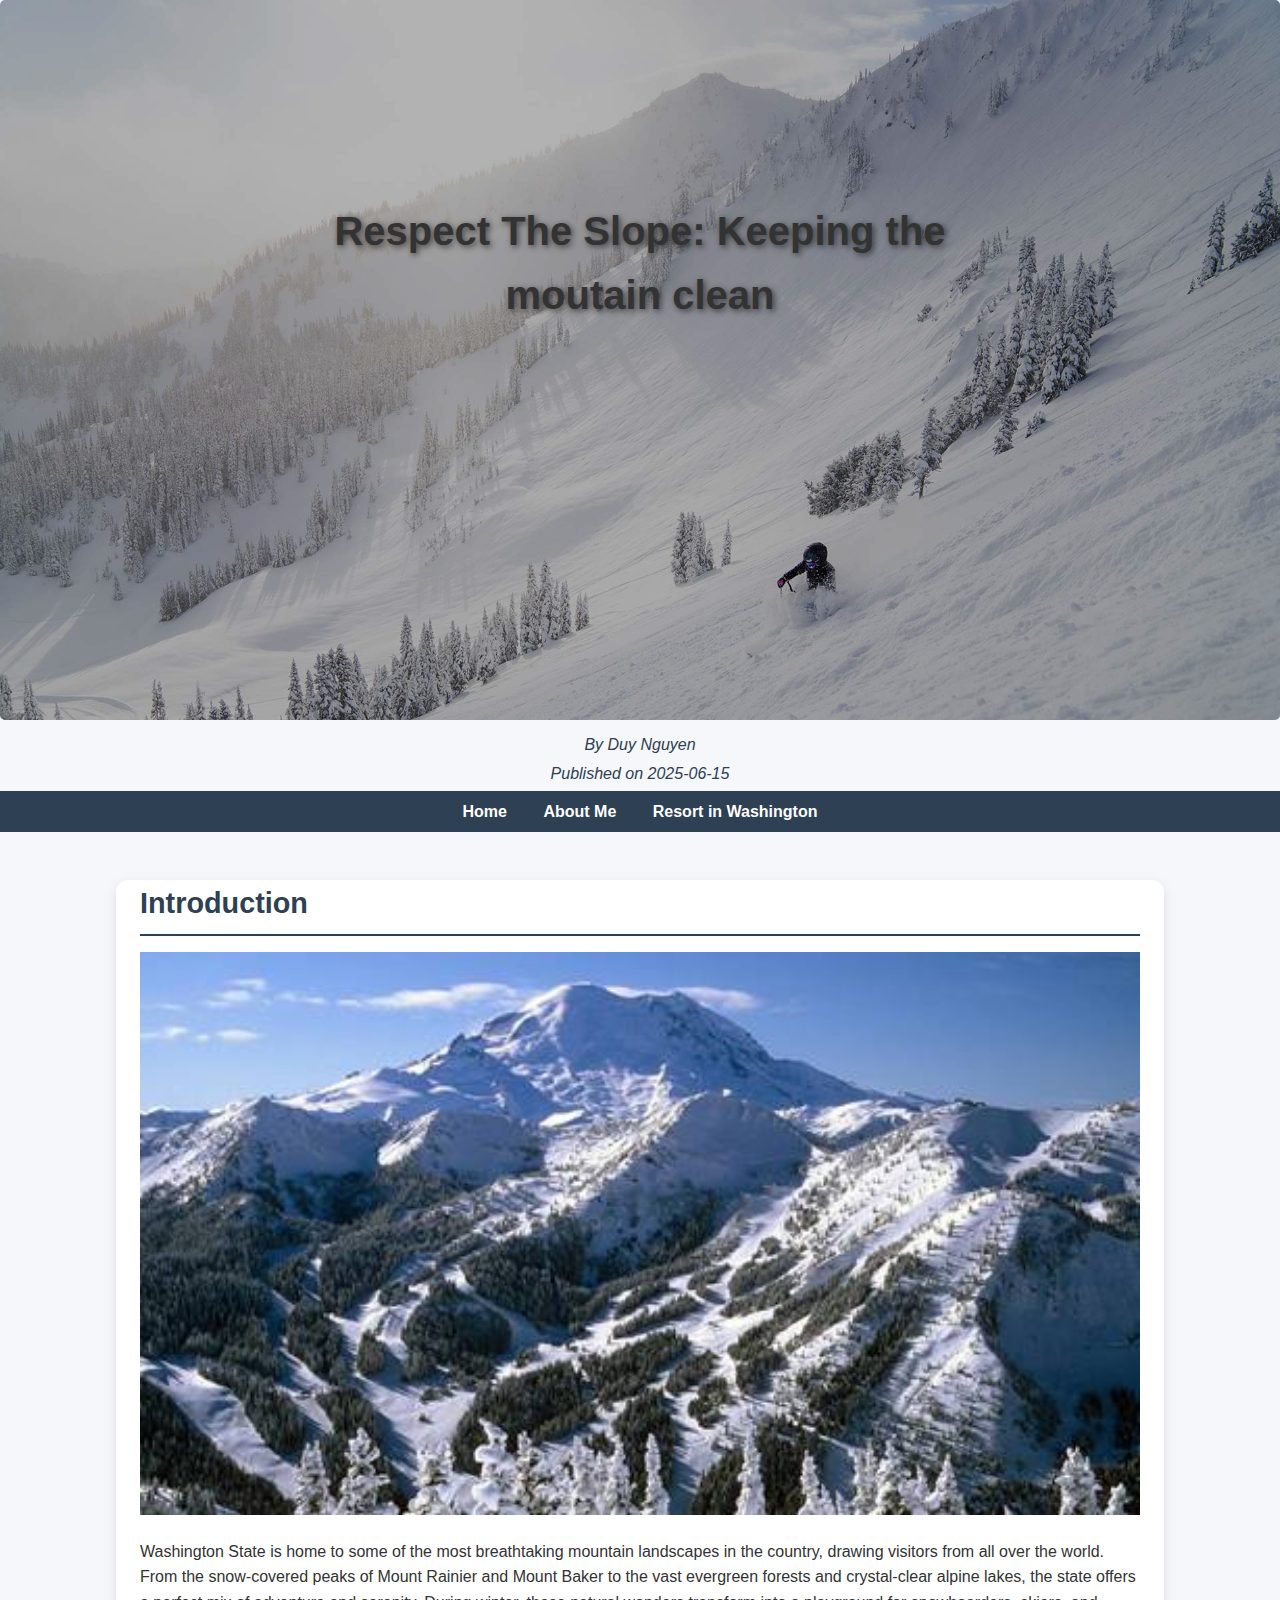
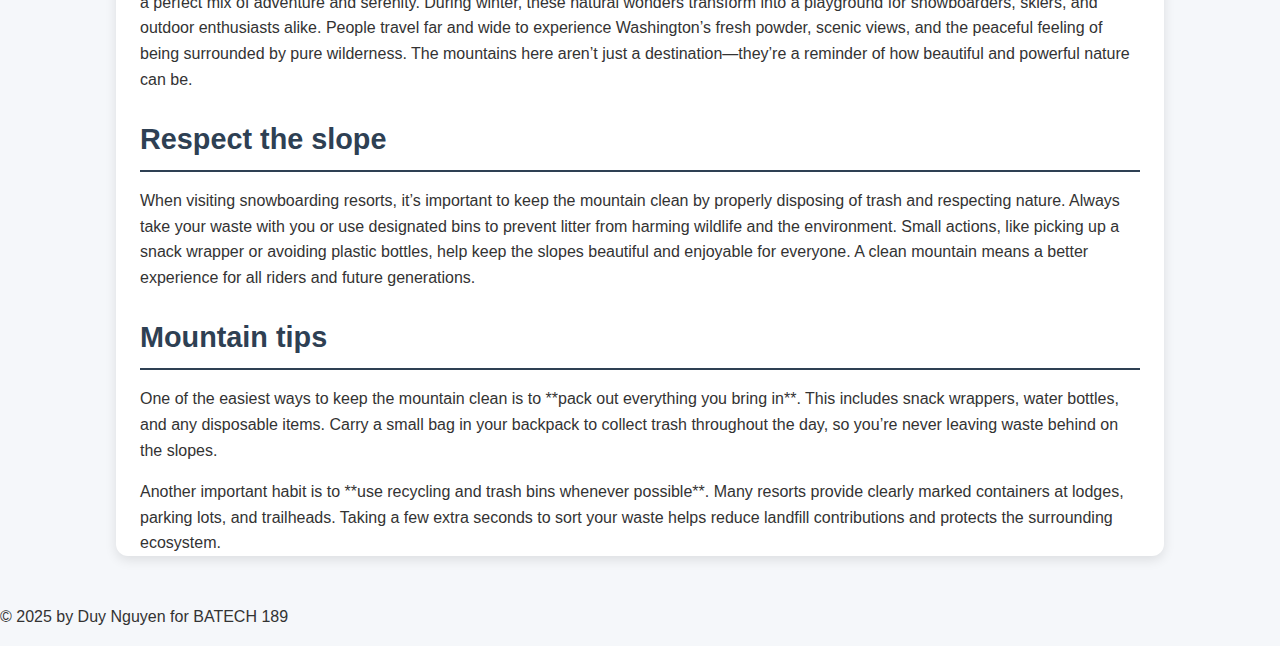
<file: index.html>
<!DOCTYPE html>
<html lang="en">
    <head>
        <meta charset="UTF-8">
        <meta name="viewport" content="width=device-width, initial-scale=1.0">
        <title>BATECH 189 Labwork 3 - Duy Nguyen</title>
        <link rel="stylesheet" href="styles.css">
    </head>
    <body>
        <header>
            <!-- Duy Nguyen-->
            <img src="image/big-mountain-powder-shot.jpg" alt="majestic snowboarder" id="header-banner" style="width: 100%; height: auto;">
            <h1 id="title">Respect The Slope: Keeping the moutain clean</h1>
            <p id="author">By Duy Nguyen</p>
            <p id="date">Published on 2025-06-15</p>
        </header>

        <nav id="navbar">
            <ul>
                <li><a href = "index.html">Home</a></li>
                <li><a href="aboutme.html">About Me</a></li>
                <li><a href="resorts.html">Resort in Washington</a></li>
            </ul>
        </nav>

        <main>
            <article id="intro-washington">
                <h2 class="para-head">Introduction</h2>
                <img src="image/crystal-mountain-resort-pano.jpg" alt="Mount Rainier" style="width: 100%; height: auto;">

                <p>Washington State is home to some of the most breathtaking mountain landscapes in the country, drawing visitors from all over the world. From the snow-covered peaks of Mount Rainier and Mount Baker to the vast evergreen forests and crystal-clear alpine lakes, the state offers a perfect mix of adventure and serenity. During winter, these natural wonders transform into a playground for snowboarders, skiers, and outdoor enthusiasts alike. People travel far and wide to experience Washington’s fresh powder, scenic views, and the peaceful feeling of being surrounded by pure wilderness. The mountains here aren’t just a destination—they’re a reminder of how beautiful and powerful nature can be.</p>

                <h2 class="para-head">Respect the slope</h2>
                <p>When visiting snowboarding resorts, it’s important to keep the mountain clean by properly disposing of trash and respecting nature. Always take your waste with you or use designated bins to prevent litter from harming wildlife and the environment. Small actions, like picking up a snack wrapper or avoiding plastic bottles, help keep the slopes beautiful and enjoyable for everyone. A clean mountain means a better experience for all riders and future generations.</p>

                <h2 class="para-head">Mountain tips</h2>
                <p>One of the easiest ways to keep the mountain clean is to **pack out everything you bring in**. This includes snack wrappers, water bottles, and any disposable items. Carry a small bag in your backpack to collect trash throughout the day, so you’re never leaving waste behind on the slopes.<br></p>

                <p><p>Another important habit is to **use recycling and trash bins whenever possible**. Many resorts provide clearly marked containers at lodges, parking lots, and trailheads. Taking a few extra seconds to sort your waste helps reduce landfill contributions and protects the surrounding ecosystem.<br></p>
            </article>
        </main>
        <footer>
        <p>&copy; 2025 by Duy Nguyen for BATECH 189</p>
        </footer>
    </body>
</html>
</file>
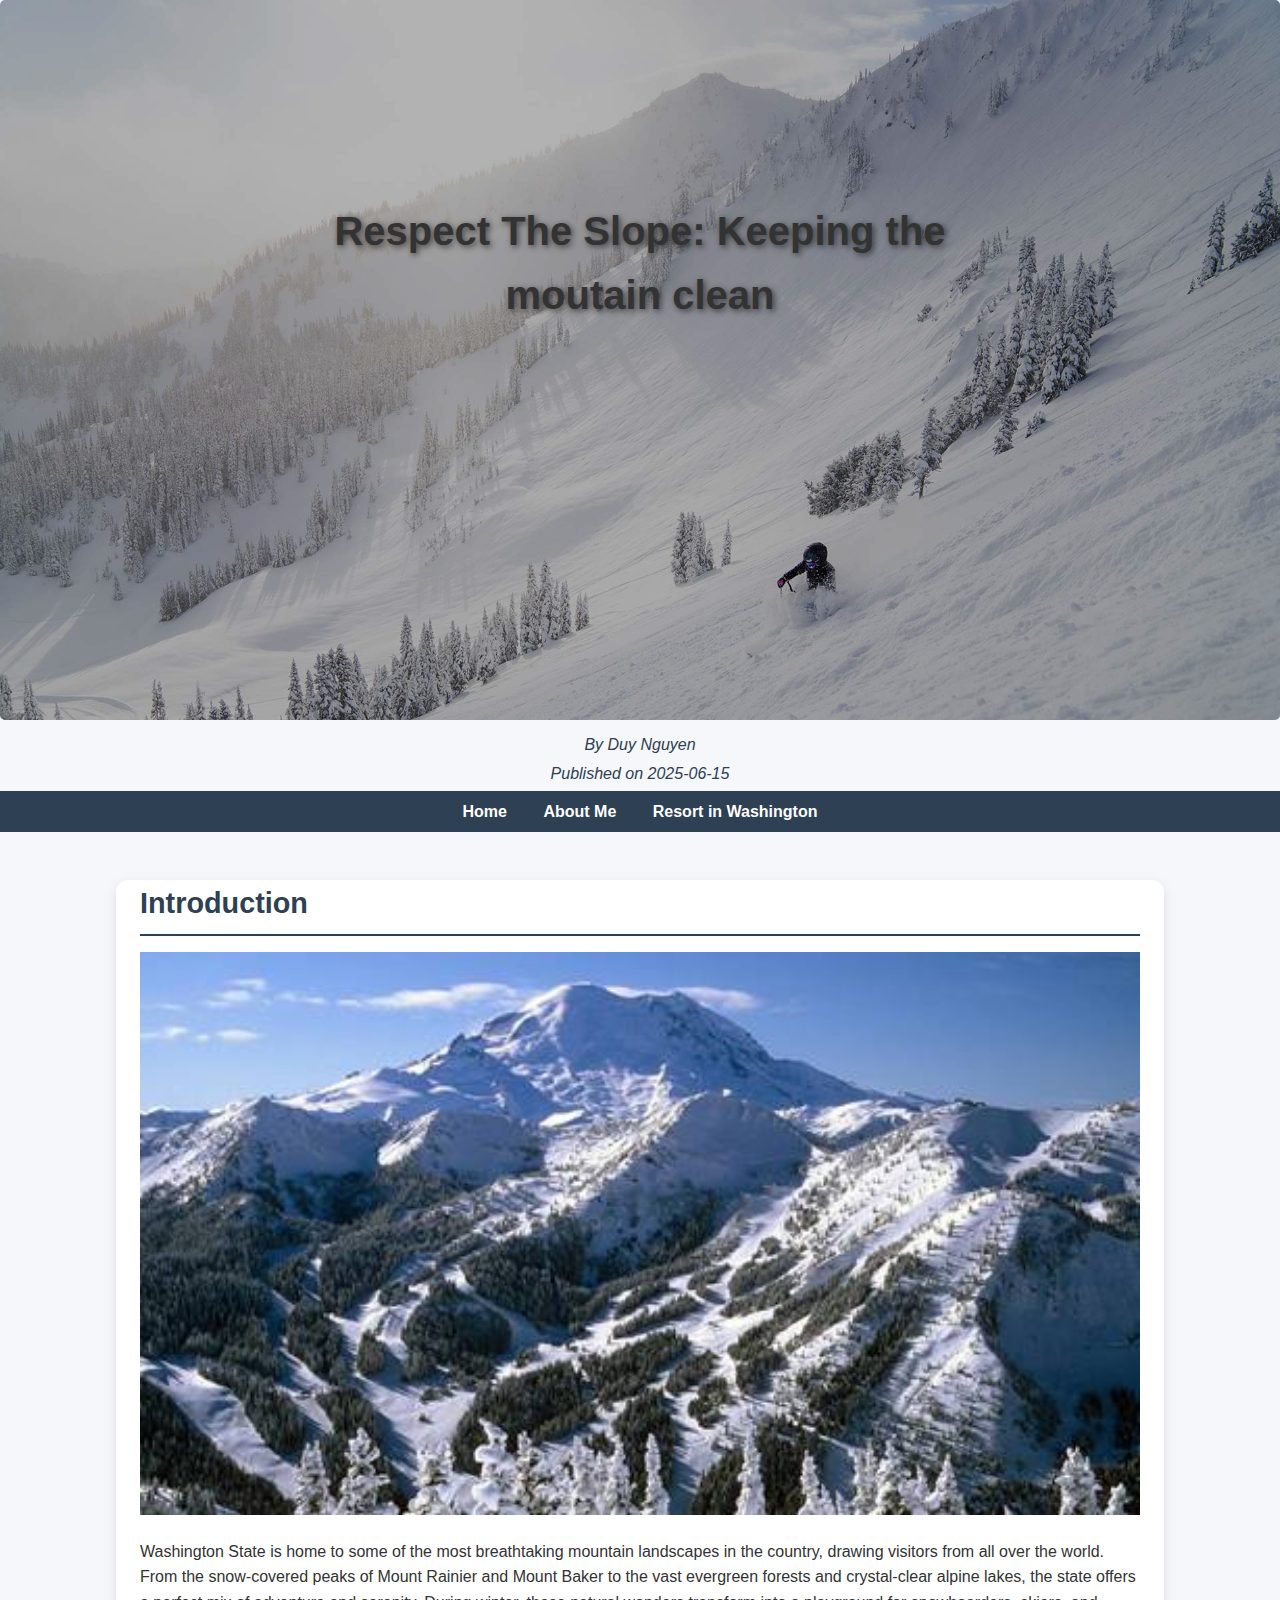
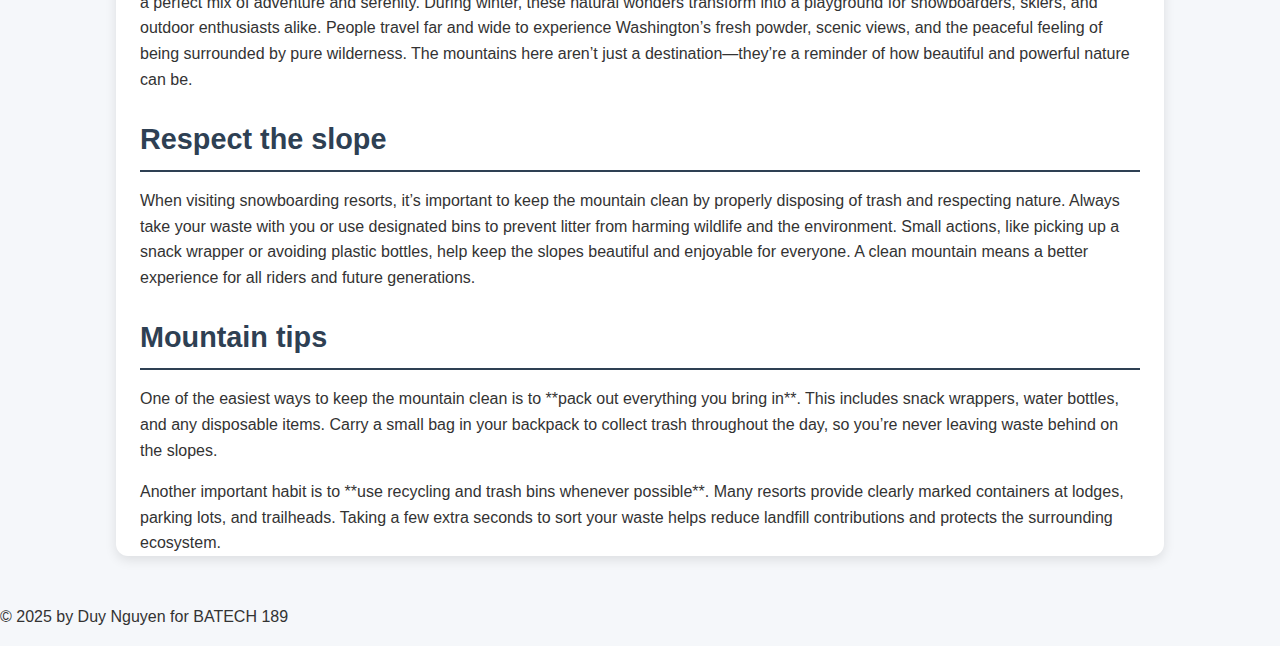
<file: page/index.html>
<!DOCTYPE html>
<html lang="en">
    <head>
        <meta charset="UTF-8">
        <meta name="viewport" content="width=device-width, initial-scale=1.0">
        <title>BATECH 189 Labwork 3 - Duy Nguyen</title>
        <link rel="stylesheet" href="/css/styles.css">
    </head>
    <body>
        <header>
            <img src="/image/big-mountain-powder-shot.jpg" alt="majestic snowboarder" id="header-banner" style="width: 100%; height: auto;">
            <h1 id="title">Respect The Slope: Keeping the moutain clean</h1>
            <p id="author">By Duy Nguyen</p>
            <p id="date">Published on 2025-06-15</p>
        </header>

        <nav id="navbar">
            <ul>
                <li><a href = "index.html">Home</a></li>
                <li><a href="aboutme.html">About Me</a></li>
                <li><a href="resorts.html">Resort in Washington</a></li>
            </ul>
        </nav>

        <main>
            <article id="intro-washington">
                <h2 class="para-head">Introduction</h2>
                <img src="/image/crystal-mountain-resort-pano.jpg" alt="Mount Rainier" style="width: 100%; height: auto;">

                <p>Washington State is home to some of the most breathtaking mountain landscapes in the country, drawing visitors from all over the world. From the snow-covered peaks of Mount Rainier and Mount Baker to the vast evergreen forests and crystal-clear alpine lakes, the state offers a perfect mix of adventure and serenity. During winter, these natural wonders transform into a playground for snowboarders, skiers, and outdoor enthusiasts alike. People travel far and wide to experience Washington’s fresh powder, scenic views, and the peaceful feeling of being surrounded by pure wilderness. The mountains here aren’t just a destination—they’re a reminder of how beautiful and powerful nature can be.</p>

                <h2 class="para-head">Respect the slope</h2>
                <p>When visiting snowboarding resorts, it’s important to keep the mountain clean by properly disposing of trash and respecting nature. Always take your waste with you or use designated bins to prevent litter from harming wildlife and the environment. Small actions, like picking up a snack wrapper or avoiding plastic bottles, help keep the slopes beautiful and enjoyable for everyone. A clean mountain means a better experience for all riders and future generations.</p>

                <h2 class="para-head">Mountain tips</h2>
                <p>One of the easiest ways to keep the mountain clean is to **pack out everything you bring in**. This includes snack wrappers, water bottles, and any disposable items. Carry a small bag in your backpack to collect trash throughout the day, so you’re never leaving waste behind on the slopes.<br></p>

                <p><p>Another important habit is to **use recycling and trash bins whenever possible**. Many resorts provide clearly marked containers at lodges, parking lots, and trailheads. Taking a few extra seconds to sort your waste helps reduce landfill contributions and protects the surrounding ecosystem.<br></p>
            </article>
        </main>
        <footer>
        <p>&copy; 2025 by Duy Nguyen for BATECH 189</p>
        </footer>
    </body>
</html>
</file>
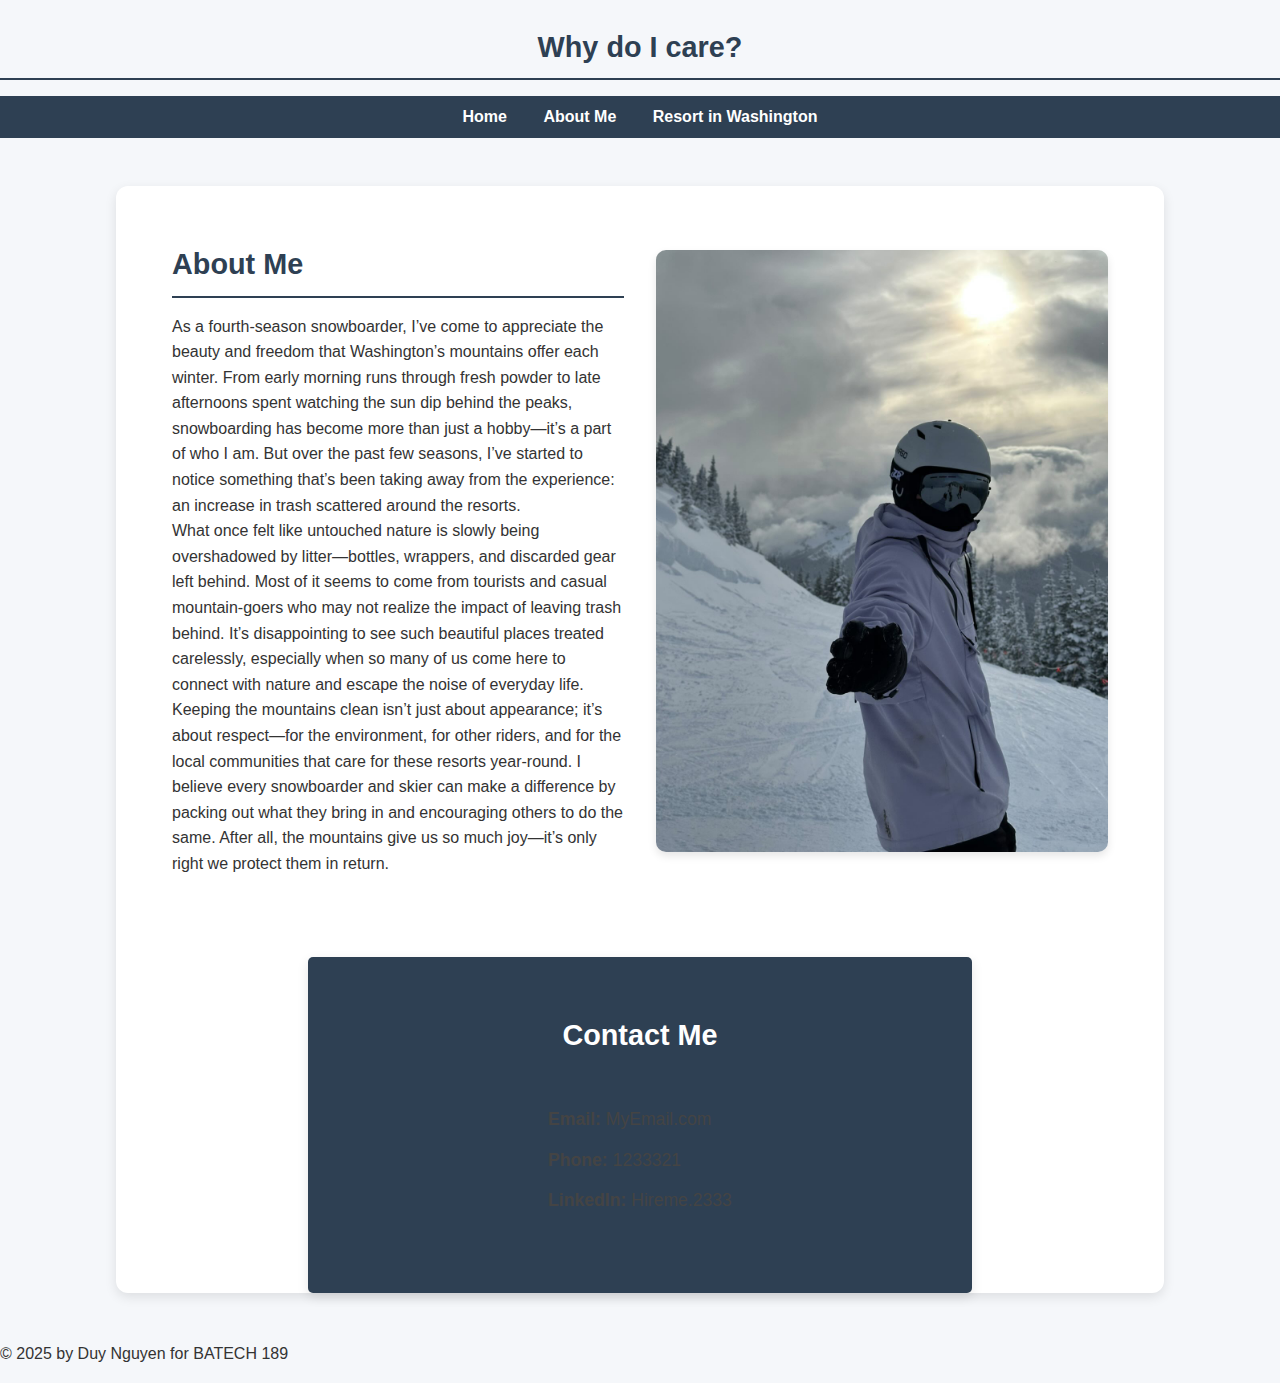
<file: aboutme.html>
<!DOCTYPE html>
<html lang="en">
    <head>
        <meta charset="UTF-8">
        <meta name="viewport" content="width=device-width, initial-scale=1.0">
        <title>about me- Duy Nguyen</title>
       <link rel ="stylesheet" href="styles.css">
    </head>
    <body>
        <header>
            <h2 class="para-head">Why do I care?</h2>
        </header>
        <nav id="navbar">
            <ul>
               <li><a href = "index.html">Home</a></li>
                <li><a href="aboutme.html">About Me</a></li>
                <li><a href="resorts.html">Resort in Washington</a></li>
            </ul>
        </nav>

        <main>
            <section class="info">
                <div class= "content">
                    <h2 class="para-head">About Me</h2>
                        <p>As a fourth-season snowboarder, I’ve come to appreciate the beauty and freedom that Washington’s mountains offer each winter. From early morning runs through fresh powder to late afternoons spent watching the sun dip behind the peaks, snowboarding has become more than just a hobby—it’s a part of who I am. But over the past few seasons, I’ve started to notice something that’s been taking away from the experience: an increase in trash scattered around the resorts.<br>

                    What once felt like untouched nature is slowly being overshadowed by litter—bottles, wrappers, and discarded gear left behind. Most of it seems to come from tourists and casual mountain-goers who may not realize the impact of leaving trash behind. It’s disappointing to see such beautiful places treated carelessly, especially when so many of us come here to connect with nature and escape the noise of everyday life.<br>

                    Keeping the mountains clean isn’t just about appearance; it’s about respect—for the environment, for other riders, and for the local communities that care for these resorts year-round. I believe every snowboarder and skier can make a difference by packing out what they bring in and encouraging others to do the same. After all, the mountains give us so much joy—it’s only right we protect them in return.<br></p>
                </div>
                <div class="content-image">
                    <img src="image/me.JPG" alt="picture of me">
                </div>
            </section>

           <section class="contact-card">
            <h2>Contact Me</h2>
            <div class="card-body">
                <div class="card-info">
                    <p><strong>Email: </strong>MyEmail.com</p>
                    <p><strong>Phone: </strong>1233321</p>
                    <p><strong>LinkedIn: </strong>Hireme.2333</p>
                </div>
            </div>

            </section>
    </main>
    <footer>
        <p>&copy; 2025 by Duy Nguyen for BATECH 189</p>
    </footer>
    </body>

</html>
</file>
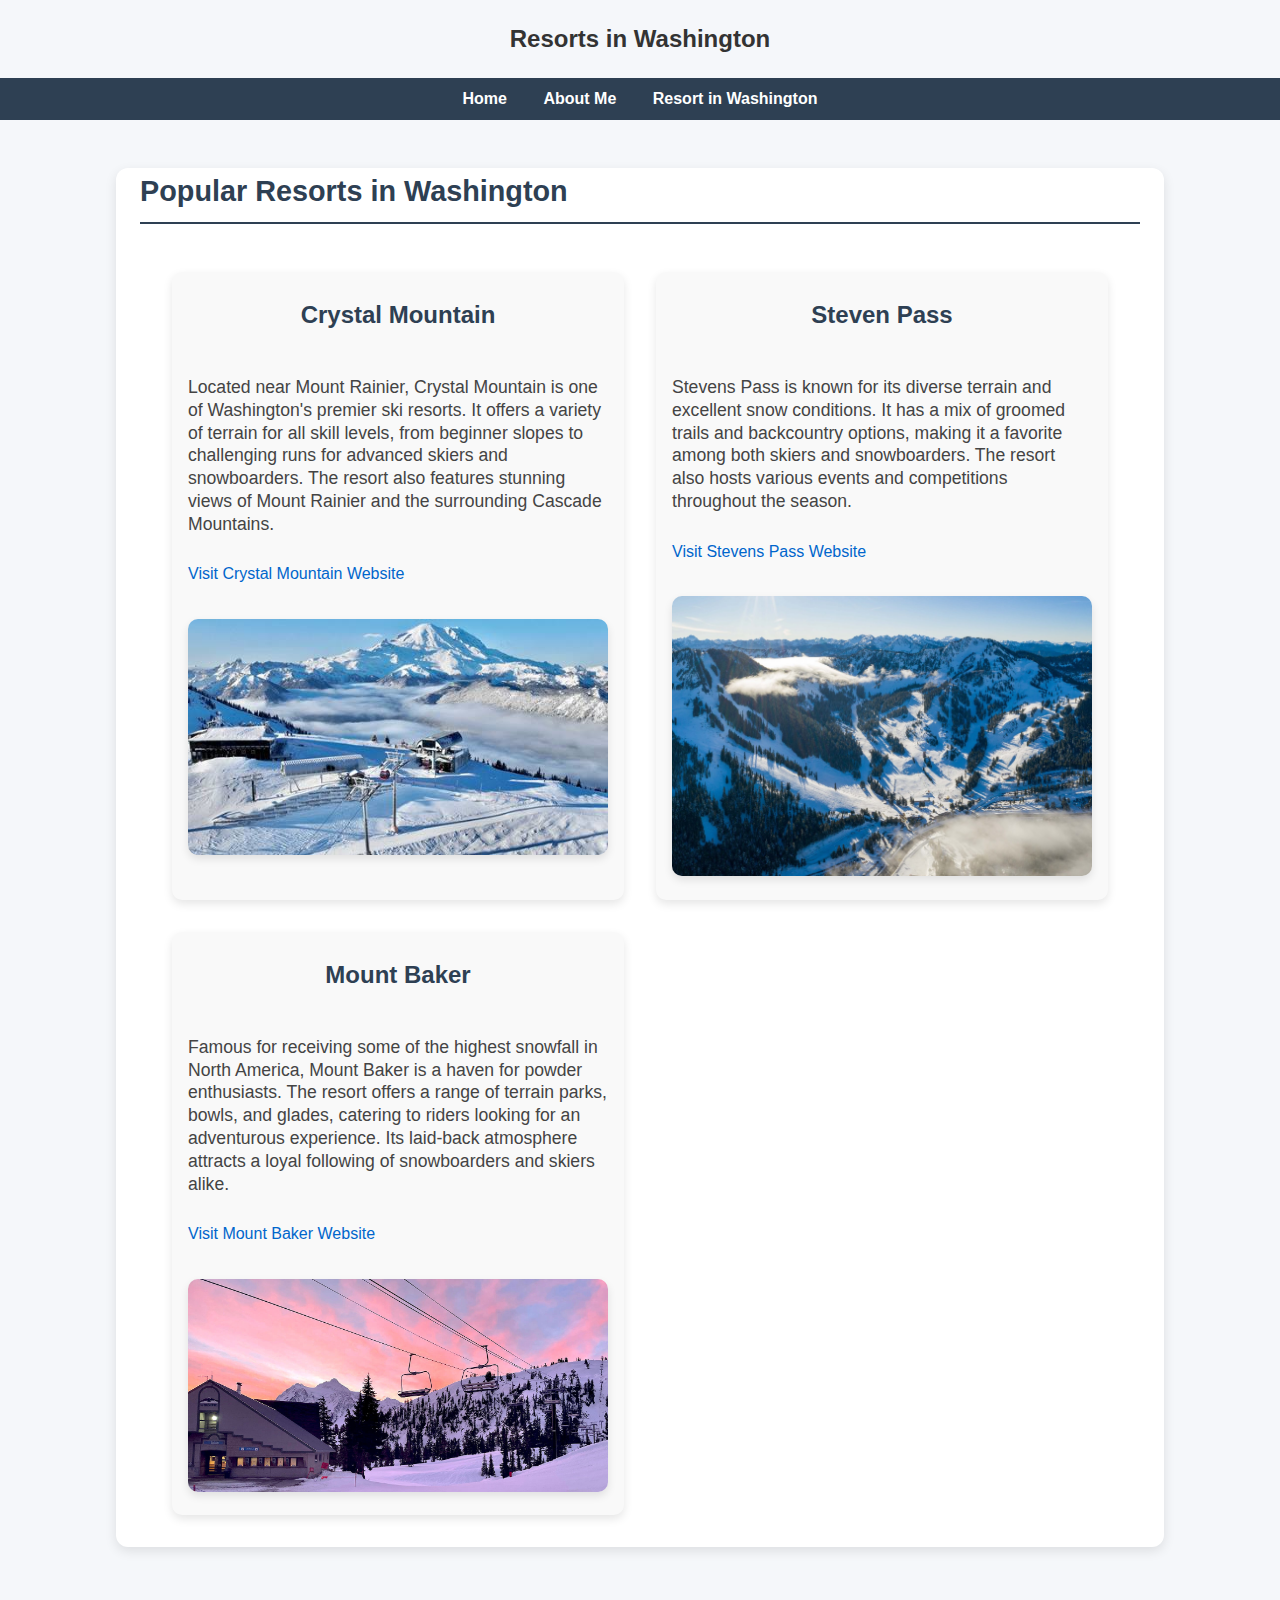
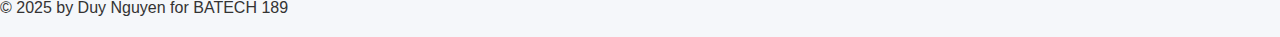
<file: resorts.html>
<!DOCTYPE html>
<html lang="en">
    <head>
        <meta charset="UTF-8">
        <meta name="viewport" content="width=device-width, initial-scale=1.0">
        <title>Resort in Washington- Duy Nguyen</title>
       <link rel ="stylesheet" href="styles.css">
    </head>
    <body>
        <header>
            <h2>Resorts in Washington</h2>
        </header>

        <nav id="navbar">
            <ul>
                <li><a href = "index.html">Home</a></li>
                <li><a href="aboutme.html">About Me</a></li>
                <li><a href="resorts.html">Resort in Washington</a></li>
            </ul>
        </nav>

        <main>
            <h2 class="para-head">Popular Resorts in Washington</h2>
            <section id="resorts-list">
                <article class="resort-card">
                    <h3 class="card-title">Crystal Mountain</h3>
                    <div class="card-body">
                        <div class ="card-info">
                            <p>Located near Mount Rainier, Crystal Mountain is one of Washington's premier ski resorts. It offers a variety of terrain for all skill levels, from beginner slopes to challenging runs for advanced skiers and snowboarders. The resort also features stunning views of Mount Rainier and the surrounding Cascade Mountains.</p>
                            <a href="https://www.crystalmountainresort.com/" target="_blank" rel="noopener noreferrer">Visit Crystal Mountain Website</a>
                        </div>
                        <div class="card-img">
                            <img src="image/crystal_gondola-aerial-shot.jpg" alt="Crystal Mountain Lodge">
                        </div>
                    </div>
                </article>

                <article class="resort-card">
                    <h3 class="card-title">Steven Pass</h3>
                    <div class="card-body">
                        <div class ="card-info">
                            <p>Stevens Pass is known for its diverse terrain and excellent snow conditions. It has a mix of groomed trails and backcountry options, making it a favorite among both skiers and snowboarders. The resort also hosts various events and competitions throughout the season.</p>
                            <a href="https://www.stevenspass.com/" target="_blank" rel="noopener noreferrer">Visit Stevens Pass Website</a>
                        </div>
                        <div class="card-img">
                            <img src="image/stevens-pass.jpg" alt="Steven Pass Ski Area">
                        </div>
                    </div>
                </article>

                <article class="resort-card">
                    <h3 class="card-title">Mount Baker</h3>
                    <div class="card-body">
                        <div class ="card-info">
                            <p>Famous for receiving some of the highest snowfall in North America, Mount Baker is a haven for powder enthusiasts. The resort offers a range of terrain parks, bowls, and glades, catering to riders looking for an adventurous experience. Its laid-back atmosphere attracts a loyal following of snowboarders and skiers alike.</p>

                            <a href="https://www.mtbaker.us/" target="_blank" rel="noopener noreferrer">Visit Mount Baker Website</a>
                        </div>
                        <div class="card-img">
                            <img src="image/baker_mount.jpeg" alt="Mount Baker Ski Area">
                        </div>
                    </div>
                </article>
            </section>
        </main>
        <footer>
            <p>&copy; 2025 by Duy Nguyen for BATECH 189</p>
        </footer>
    </body>
</html>
</file>
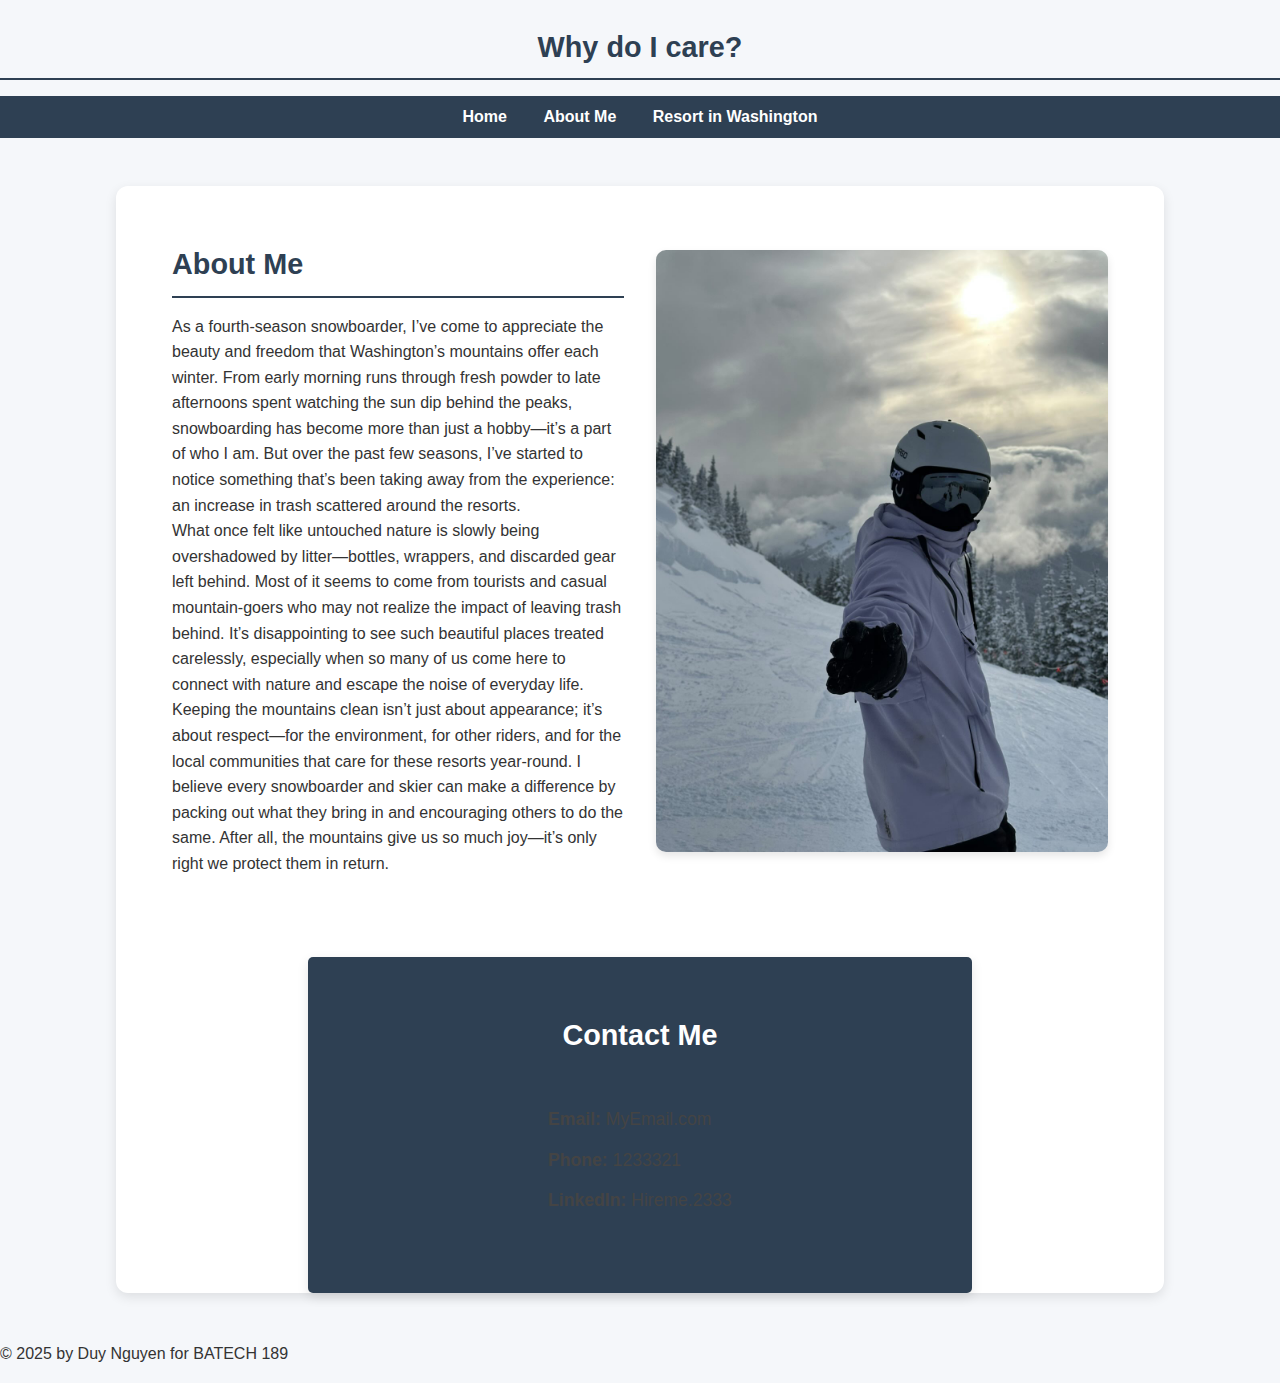
<file: page/aboutme.html>
<!DOCTYPE html>
<html lang="en">
    <head>
        <meta charset="UTF-8">
        <meta name="viewport" content="width=device-width, initial-scale=1.0">
        <title>about me- Duy Nguyen</title>
        <link rel="stylesheet" href="/css/styles.css">
    </head>
    <body>
        <header>
            <h2 class="para-head">Why do I care?</h2>
        </header>
        <nav id="navbar">
            <ul>
                <li><a href = "index.html">Home</a></li>
                <li><a href="/page/aboutme.html">About Me</a></li>
                <li><a href="/page/resorts.html">Resort in Washington</a></li>
            </ul>
        </nav>

        <main>
            <section class="info">
                <div class= "content">
                    <h2 class="para-head">About Me</h2>
                        <p>As a fourth-season snowboarder, I’ve come to appreciate the beauty and freedom that Washington’s mountains offer each winter. From early morning runs through fresh powder to late afternoons spent watching the sun dip behind the peaks, snowboarding has become more than just a hobby—it’s a part of who I am. But over the past few seasons, I’ve started to notice something that’s been taking away from the experience: an increase in trash scattered around the resorts.<br>

                    What once felt like untouched nature is slowly being overshadowed by litter—bottles, wrappers, and discarded gear left behind. Most of it seems to come from tourists and casual mountain-goers who may not realize the impact of leaving trash behind. It’s disappointing to see such beautiful places treated carelessly, especially when so many of us come here to connect with nature and escape the noise of everyday life.<br>

                    Keeping the mountains clean isn’t just about appearance; it’s about respect—for the environment, for other riders, and for the local communities that care for these resorts year-round. I believe every snowboarder and skier can make a difference by packing out what they bring in and encouraging others to do the same. After all, the mountains give us so much joy—it’s only right we protect them in return.<br></p>
                </div>
                <div class="content-image">
                    <img src="/image/me.JPG" alt="picture of me">
                </div>
            </section>

           <section class="contact-card">
            <h2>Contact Me</h2>
            <div class="card-body">
                <div class="card-info">
                    <p><strong>Email: </strong>MyEmail.com</p>
                    <p><strong>Phone: </strong>1233321</p>
                    <p><strong>LinkedIn: </strong>Hireme.2333</p>
                </div>
            </div>

            </section>
    </main>
    <footer>
        <p>&copy; 2025 by Duy Nguyen for BATECH 189</p>
    </footer>
    </body>

</html>
</file>
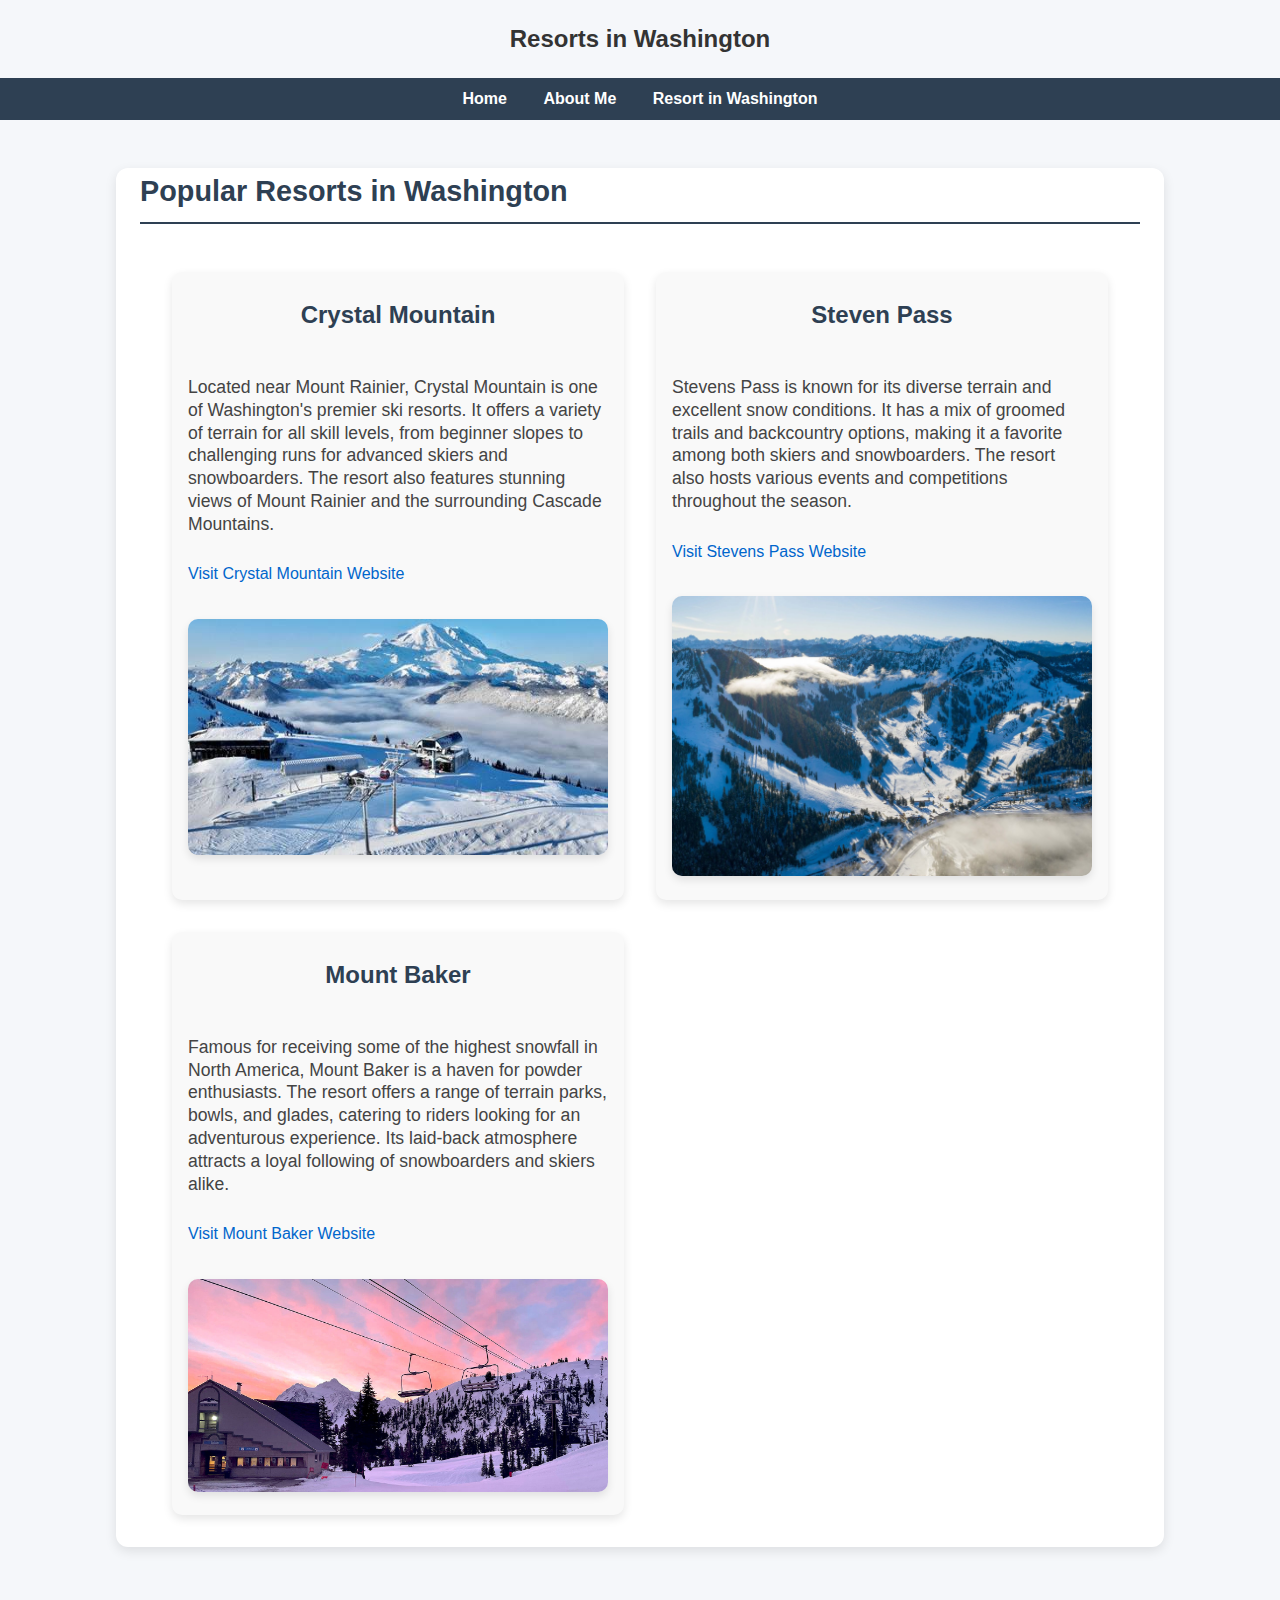
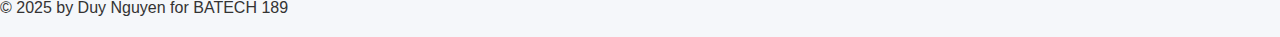
<file: page/resorts.html>
<!DOCTYPE html>
<html lang="en">
    <head>
        <meta charset="UTF-8">
        <meta name="viewport" content="width=device-width, initial-scale=1.0">
        <title>Resort in Washington- Duy Nguyen</title>
        <link rel="stylesheet" href="/css/styles.css">
    </head>
    <body>
        <header>
            <h2>Resorts in Washington</h2>
        </header>

        <nav id="navbar">
            <ul>
                <li><a href = "index.html">Home</a></li>
                <li><a href="/page/aboutme.html">About Me</a></li>
                <li><a href="/page/resorts.html">Resort in Washington</a></li>
            </ul>
        </nav>

        <main>
            <h2 class="para-head">Popular Resorts in Washington</h2>
            <section id="resorts-list">
                <article class="resort-card">
                    <h3 class="card-title">Crystal Mountain</h3>
                    <div class="card-body">
                        <div class ="card-info">
                            <p>Located near Mount Rainier, Crystal Mountain is one of Washington's premier ski resorts. It offers a variety of terrain for all skill levels, from beginner slopes to challenging runs for advanced skiers and snowboarders. The resort also features stunning views of Mount Rainier and the surrounding Cascade Mountains.</p>
                            <a href="https://www.crystalmountainresort.com/" target="_blank" rel="noopener noreferrer">Visit Crystal Mountain Website</a>
                        </div>
                        <div class="card-img">
                            <img src="/image/crystal_gondola-aerial-shot.jpg" alt="Crystal Mountain Lodge">
                        </div>
                    </div>
                </article>

                <article class="resort-card">
                    <h3 class="card-title">Steven Pass</h3>
                    <div class="card-body">
                        <div class ="card-info">
                            <p>Stevens Pass is known for its diverse terrain and excellent snow conditions. It has a mix of groomed trails and backcountry options, making it a favorite among both skiers and snowboarders. The resort also hosts various events and competitions throughout the season.</p>
                            <a href="https://www.stevenspass.com/" target="_blank" rel="noopener noreferrer">Visit Stevens Pass Website</a>
                        </div>
                        <div class="card-img">
                            <img src="/image/stevens-pass.jpg" alt="Steven Pass Ski Area">
                        </div>
                    </div>
                </article>

                <article class="resort-card">
                    <h3 class="card-title">Mount Baker</h3>
                    <div class="card-body">
                        <div class ="card-info">
                            <p>Famous for receiving some of the highest snowfall in North America, Mount Baker is a haven for powder enthusiasts. The resort offers a range of terrain parks, bowls, and glades, catering to riders looking for an adventurous experience. Its laid-back atmosphere attracts a loyal following of snowboarders and skiers alike.</p>

                            <a href="https://www.mtbaker.us/" target="_blank" rel="noopener noreferrer">Visit Mount Baker Website</a>
                        </div>
                        <div class="card-img">
                            <img src="/image/baker_mount.jpeg" alt="Mount Baker Ski Area">
                        </div>
                    </div>
                </article>
            </section>
        </main>
        <footer>
            <p>&copy; 2025 by Duy Nguyen for BATECH 189</p>
        </footer>
    </body>
</html>
</file>
<file: styles.css>
/* General*/
body {
     font-family: 'Segoe UI', Tahoma, Geneva, Verdana, sans-serif;
    margin: 0;
    background-color: #f5f7fa;
    color: #333;
    line-height: 1.6;
}

/* Header Section */
header {
    position: relative;
    text-align: center;
    color:#333;
}

#header-banner {
    width: 100%;
    height: 350px;
    object-fit: cover;
    filter: brightness(70%);
    border-radius: 5px;
}

#title {
    position: absolute;
    top: 30%;
    left: 50%;
    transform: translate(-50%, -50%);
    font-size: 2.5em;
    font-weight: 700;
    text-shadow: 2px 2px 6px rgba(0, 0, 0, 0.6);
}

#author,
#date {
    position: relative;
    font-style: italic;
    margin: 4px 0;
    color: #2e4053;
}

/* Navigation Bar */
 #navbar {
    background-color: #2e4053;
    padding: 0.5em 0;
    text-align: center;
}

#navbar ul {
    list-style: none;
    margin: 0;
    padding: 0;
}

#navbar li {
    display: inline-block;
    margin: 0 1em;
}

#navbar a {
    color: #fff;
    text-decoration: none;
    font-weight: 600;
    transition: color 0.3s;
}

#navbar a:hover {
    color: #a9dfbf;
}

/* Main Article */
main {
    max-width: 1000px;
    margin: 3em auto;
    padding: 0 1.5em;
    background-color: #ffffff;
    box-shadow: 0 4px 12px rgba(0, 0, 0, 0.1);
    border-radius: 12px;
}

.para-head {
    font-size: 1.8em;
    margin-bottom: 1rem;
    color: #2e4053;
    border-bottom: 2px solid #2e4053;
    padding-bottom: 0.5rem;
}

/* About Me */

.info {
    display: flex;
    align-items: center;
    justify-content: space-between;
    gap: 2rem;
    padding : 2rem;
}

.content {
    flex: 1;
}

.content-image {
    flex: 1;
    text-align: right;
}

.content-image img {
    max-width: 100%;
    height: auto;
    border-radius: 10px;
    box-shadow: 0 4px 8px rgba(0, 0, 0, 0.1);
}
/*Making the image responsiv */
@media (max-width: 768px) {
    .info {
        flex-direction: column;
        text-align: center;
    }

    .content-image {
        text-align: center;
        margin-top: 1.5rem;
    }
}
/* Contact Me Card */

.contact-card{
    max-width: 600px;
    margin: 2rem auto;
    padding: 2rem;
    background-color: #2e4053;
    border-radius: 5px;
    box-shadow: 0 4px 12px rgba(0, 0, 0, 0.1);
}

.contact-card h2 {
    color: #fff;
    margin-bottom: 1rem;
    font-size: 1.8em;
    text-align: center;
}

.card-body{
    display: flex;
    align-items: center;
    justify-content: space-between;
    gap: 1rem;
    color: #f5f7fa;
}

.card-info p {
    color: white;
    font-size: 1.1em;
    line-height: 1.5;
}

#resorts-list{
    display: grid;
    grid-template-columns: repeat(auto-fit, minmax(300px, 1fr));
    gap: 2rem;
    padding: 2rem;
}

.card-title{
    font-size: 1.5em;
    margin-bottom: 0.5rem;
    color: #2e4053;
    text-align: center;
}

.resort-card{
    background: #f9f9f9;
    border-radius: 10px;
    box-shadow: 0 4px 10px rgba(0, 0, 0, 0.1);
    overflow: hidden;
    transition: transform 0.2s ease, box-shadow 0.2s ease;
}
/* Add hover effect */
.resort-card:hover {
    transform: translateY(-5px);
    box-shadow: 0 8px 20px rgba(0, 0, 0, 0.15);
}

.card-body{
    display: flex;
    flex-direction: column;
    justify-content: space-between;
    padding: 1rem;
}

.card-info{
    margin-bottom: 1rem;
}

.card-info p {
    color: #444;
    line-height: 1.3;
}
.card-info a{
    display: inline-block;
    margin-top: 0.5rem;
    color: #0066cc;
    text-decoration: none;
    font-weight: 200;
}
.card-img{
    flex: 1;
}

.card-img img{
    align-items: flex-end;
    max-width: 100%;
    height: auto;
    border-radius: 10px;
    box-shadow: 0 4px 8px rgba(0, 0, 0, 0.1);
}
</file>
<file: css/styles.css>
/* General*/
body {
     font-family: 'Segoe UI', Tahoma, Geneva, Verdana, sans-serif;
    margin: 0;
    background-color: #f5f7fa;
    color: #333;
    line-height: 1.6;
}

/* Header Section */
header {
    position: relative;
    text-align: center;
    color:#333;
}

#header-banner {
    width: 100%;
    height: 350px;
    object-fit: cover;
    filter: brightness(70%);
    border-radius: 5px;
}

#title {
    position: absolute;
    top: 30%;
    left: 50%;
    transform: translate(-50%, -50%);
    font-size: 2.5em;
    font-weight: 700;
    text-shadow: 2px 2px 6px rgba(0, 0, 0, 0.6);
}

#author,
#date {
    position: relative;
    font-style: italic;
    margin: 4px 0;
    color: #2e4053;
}

/* Navigation Bar */
 #navbar {
    background-color: #2e4053;
    padding: 0.5em 0;
    text-align: center;
}

#navbar ul {
    list-style: none;
    margin: 0;
    padding: 0;
}

#navbar li {
    display: inline-block;
    margin: 0 1em;
}

#navbar a {
    color: #fff;
    text-decoration: none;
    font-weight: 600;
    transition: color 0.3s;
}

#navbar a:hover {
    color: #a9dfbf;
}

/* Main Article */
main {
    max-width: 1000px;
    margin: 3em auto;
    padding: 0 1.5em;
    background-color: #ffffff;
    box-shadow: 0 4px 12px rgba(0, 0, 0, 0.1);
    border-radius: 12px;
}

.para-head {
    font-size: 1.8em;
    margin-bottom: 1rem;
    color: #2e4053;
    border-bottom: 2px solid #2e4053;
    padding-bottom: 0.5rem;
}

/* About Me */

.info {
    display: flex;
    align-items: center;
    justify-content: space-between;
    gap: 2rem;
    padding : 2rem;
}

.content {
    flex: 1;
}

.content-image {
    flex: 1;
    text-align: right;
}

.content-image img {
    max-width: 100%;
    height: auto;
    border-radius: 10px;
    box-shadow: 0 4px 8px rgba(0, 0, 0, 0.1);
}
/*Making the image responsiv */
@media (max-width: 768px) {
    .info {
        flex-direction: column;
        text-align: center;
    }

    .content-image {
        text-align: center;
        margin-top: 1.5rem;
    }
}
/* Contact Me Card */

.contact-card{
    max-width: 600px;
    margin: 2rem auto;
    padding: 2rem;
    background-color: #2e4053;
    border-radius: 5px;
    box-shadow: 0 4px 12px rgba(0, 0, 0, 0.1);
}

.contact-card h2 {
    color: #fff;
    margin-bottom: 1rem;
    font-size: 1.8em;
    text-align: center;
}

.card-body{
    display: flex;
    align-items: center;
    justify-content: space-between;
    gap: 1rem;
    color: #f5f7fa;
}

.card-info p {
    color: white;
    font-size: 1.1em;
    line-height: 1.5;
}

#resorts-list{
    display: grid;
    grid-template-columns: repeat(auto-fit, minmax(300px, 1fr));
    gap: 2rem;
    padding: 2rem;
}

.card-title{
    font-size: 1.5em;
    margin-bottom: 0.5rem;
    color: #2e4053;
    text-align: center;
}

.resort-card{
    background: #f9f9f9;
    border-radius: 10px;
    box-shadow: 0 4px 10px rgba(0, 0, 0, 0.1);
    overflow: hidden;
    transition: transform 0.2s ease, box-shadow 0.2s ease;
}
/* Add hover effect */
.resort-card:hover {
    transform: translateY(-5px);
    box-shadow: 0 8px 20px rgba(0, 0, 0, 0.15);
}

.card-body{
    display: flex;
    flex-direction: column;
    justify-content: space-between;
    padding: 1rem;
}

.card-info{
    margin-bottom: 1rem;
}

.card-info p {
    color: #444;
    line-height: 1.3;
}
.card-info a{
    display: inline-block;
    margin-top: 0.5rem;
    color: #0066cc;
    text-decoration: none;
    font-weight: 200;
}
.card-img{
    flex: 1;
}

.card-img img{
    align-items: flex-end;
    max-width: 100%;
    height: auto;
    border-radius: 10px;
    box-shadow: 0 4px 8px rgba(0, 0, 0, 0.1);
}
</file>
